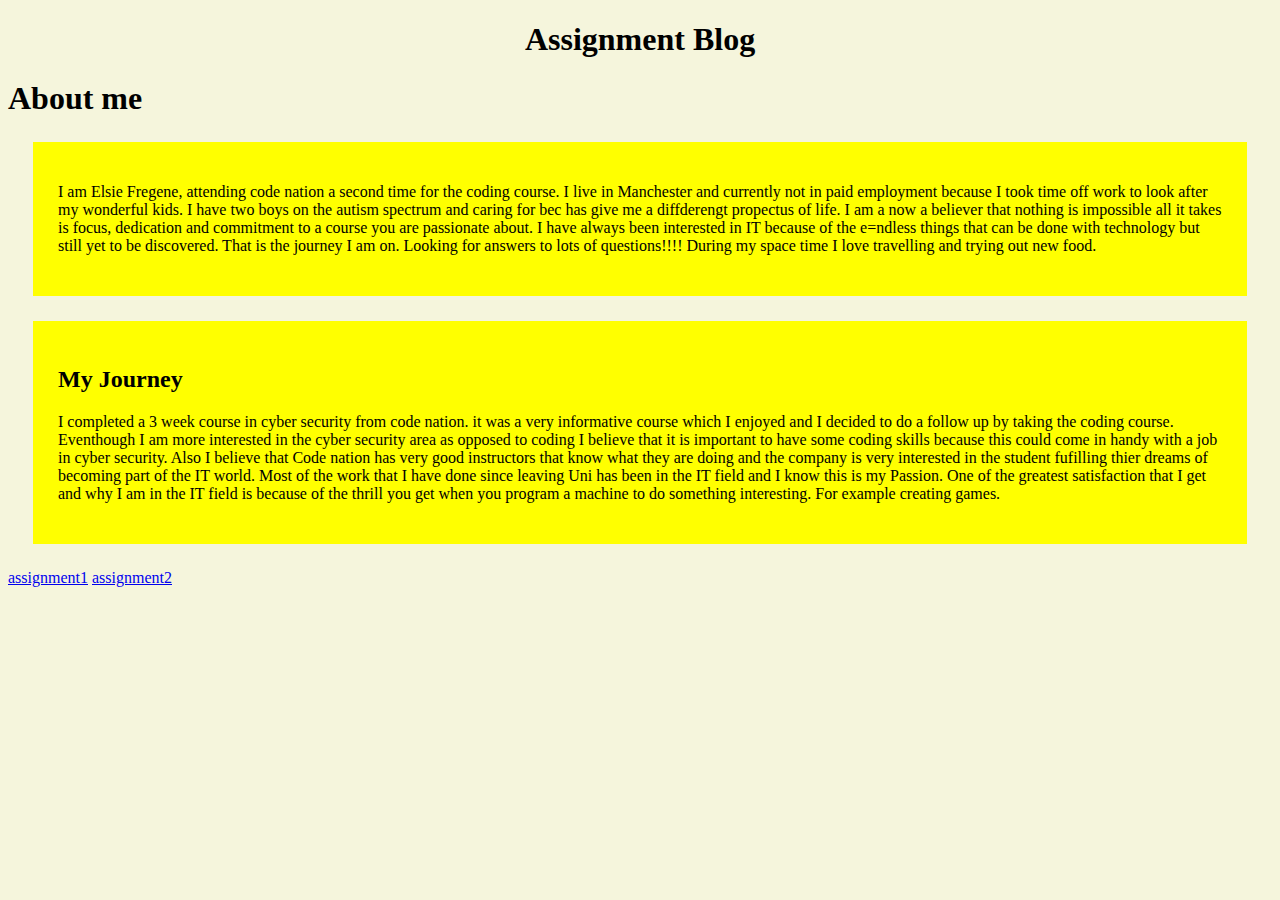
<file: index.html>
<!DOCTYPE html>
<html lang="en">
<head>
    <meta charset="UTF-8">
    <link rel="stylesheet" type="text/css" href="main.css"> 
    <title>Assignment Blog</title>

</head>
<body>
 <div   class="container">
        <h1 align="center">Assignment Blog</h1>
       
     <h1>About me </h1>
    <div class="wrapper" id="partone">
     <p> 
         I am Elsie Fregene, attending code nation a second time for the coding course.
         I live in Manchester and currently not in paid employment because I took time off work to 
         look after my wonderful kids. I have two boys on the autism spectrum and caring for bec has 
         give me a diffderengt propectus of life. I am a now a believer that nothing is impossible all it takes 
         is focus, dedication and commitment to a course you are passionate about.
         I have always been interested in IT because of the e=ndless things that can be done with technology but still yet to be discovered.
         That is the journey I am on. Looking for answers to lots of questions!!!! During my space time I love travelling and trying out new food.        
     </p>
     </div>
     <div class="wrapper">
            <h2>My Journey</h2>
            <p>  
                I completed a 3 week course in cyber security from code nation. 
                it was a very informative course which I enjoyed and I decided to do
                a follow up by taking the coding course. Eventhough I am more interested 
                in the cyber security area as opposed to coding I believe that it is important 
                to have some coding skills because this could come in handy with a job in cyber security. 
                Also I believe that Code nation has very good instructors that know what they are doing and the company is very 
                interested in the student fufilling thier dreams of becoming part of the IT world. 
                Most of the work that I have done since leaving Uni has been in the IT field and I know this is my Passion.
                One of the greatest satisfaction that I get and why I am in the IT field is because of the thrill you get when you 
                program a machine to do something interesting. For example creating games. 
           </p>
     </div>      
    </div>
     <a href="assign1.html"> assignment1</a>
     <a href="assign2.html"> assignment2</a>



</div>
</body>
</html>
</file>
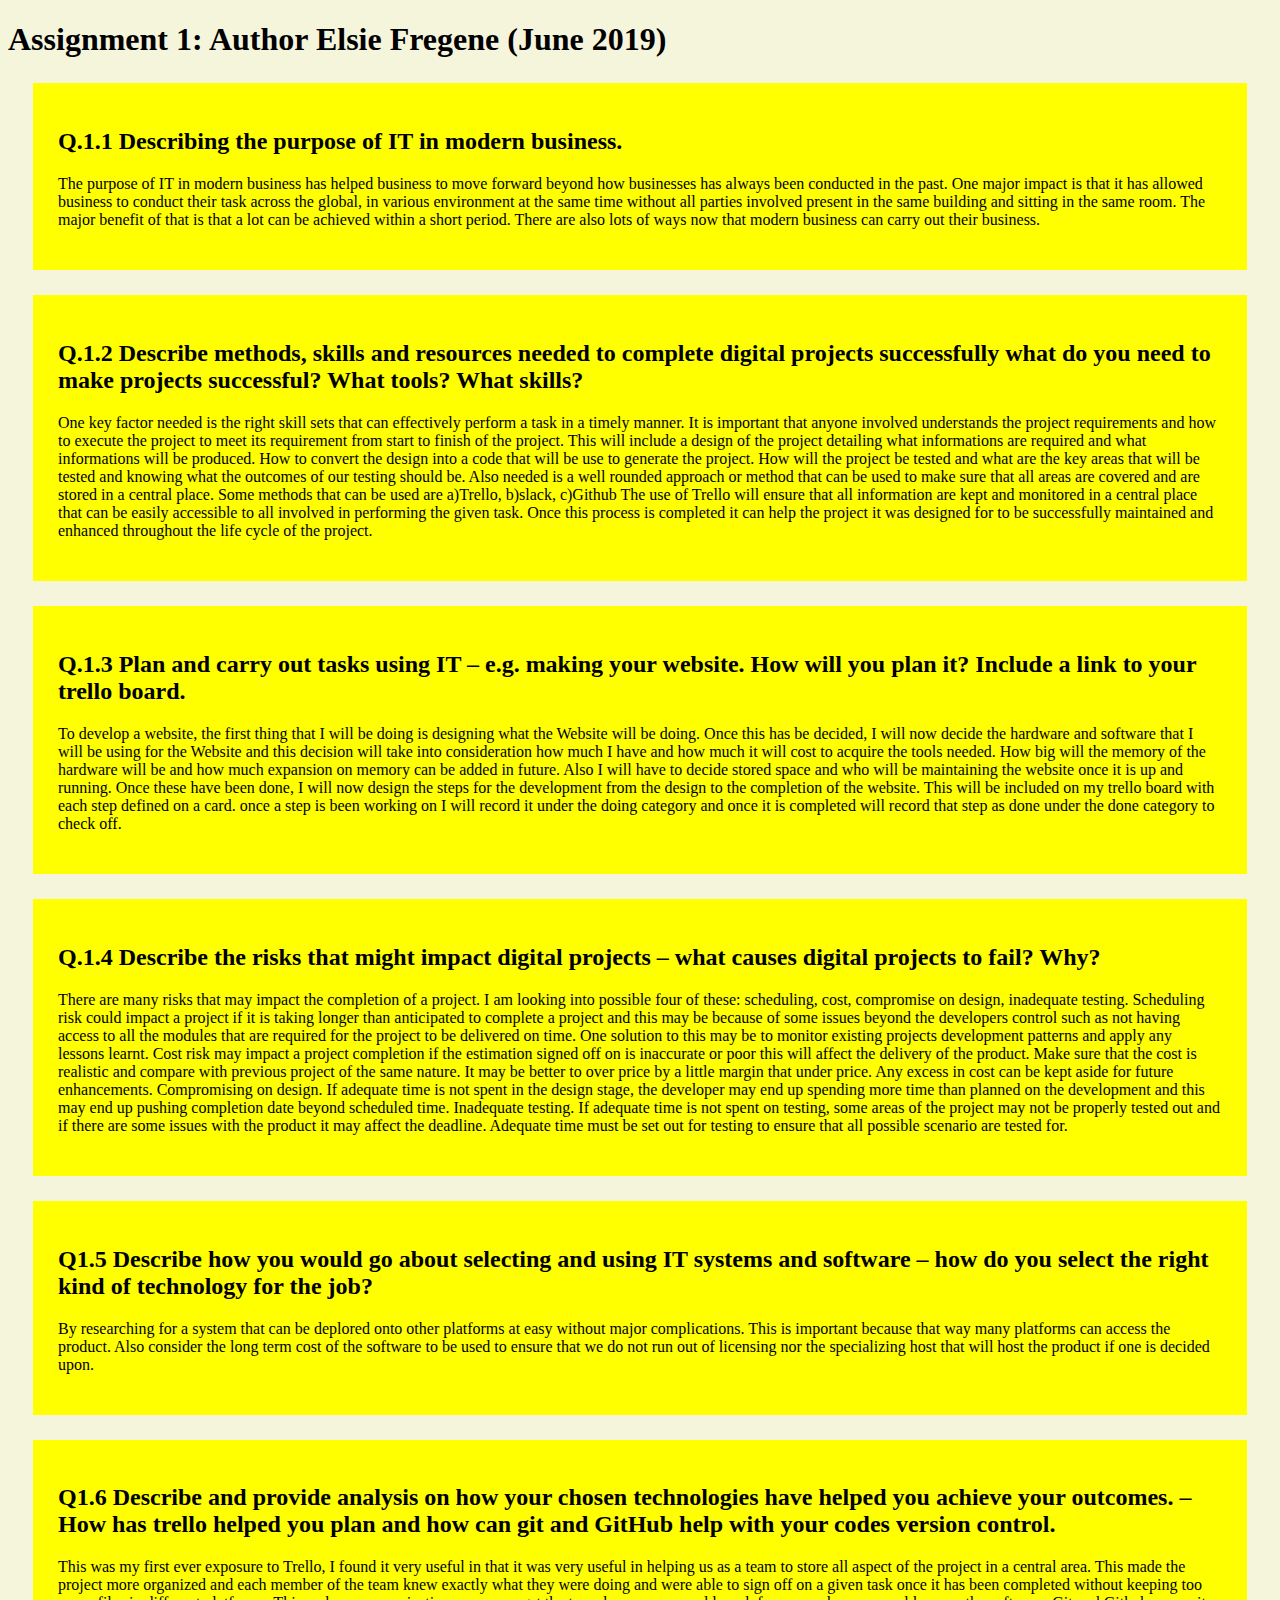
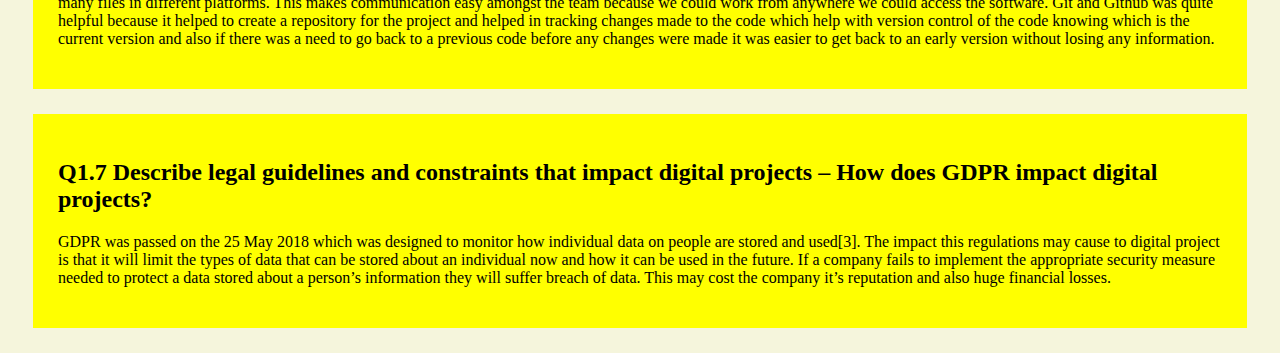
<file: assign1.html>
<!DOCTYPE html>
<html lang="en">
<head>
    <meta charset="UTF-8">
    <link rel="stylesheet" type="text/css" href="main.css">
    <title>Assignment1 June 2019</title>
</head>
<body>
    <div class="container">
            <h1> Assignment 1: Author Elsie Fregene (June 2019)</h1>
        <div class="wrapper" id="partone">
            <h2>Q.1.1 Describing the purpose of IT in modern business.</h2>
            <p>
                The purpose of IT in modern business has helped business to move forward beyond how businesses has always
                been conducted in the past. One major impact is that it has allowed business to conduct their task across the global, 
                in various environment at the same time without all parties involved present in the same building and sitting in the same room. 
                The major benefit of that is that a lot can be achieved within a short period. 
                There are also lots of ways now that modern business can carry out their business.
            </p>
        </div>
        <div class="wrapper">
            <h2>Q.1.2 Describe methods, skills and resources needed to complete digital projects successfully 
                what do you need to make projects successful? What tools? What skills?</h2>
            <p> One key factor needed is the right skill sets that can effectively perform a task in a timely manner. 
               It is important that anyone involved understands the project requirements and how to execute the project to meet its requirement from start to finish of the project. 
               This will include a design of the project detailing what informations are required and what informations will be produced.
               How to convert the design into a code that will be use to generate the project. 
               How will the project be tested and what are the key areas that will be tested and knowing what the outcomes of our testing should be.
               Also needed is a well rounded approach or method that can be used to make sure that all areas are covered and are stored in a central place. 
               Some methods that can be used are a)Trello, b)slack, c)Github 
               The use of Trello will ensure that all information are kept and monitored in a central place that can be easily accessible to all involved in performing the given task. 
               Once this process is completed it can help the project it was designed for to be successfully maintained and enhanced throughout the life cycle of the project.           
            </p>
        </div>
        <div class="wrapper">
            <h2> Q.1.3 Plan and carry out tasks using IT – e.g. making your website. 
                        How will you plan it? Include a link to your trello board.</h2>
             <p>To develop a website, the first thing that I will be doing is designing what the Website will be doing. Once this has be decided, 
                    I will now decide the hardware and software that I will be using for the Website and this decision will take into consideration how much I have and how much it will cost to acquire the tools needed. 
                    How big will the memory of the hardware will be and how much expansion on memory can be added in future. 
                    Also I will have to decide stored space and who will be maintaining the website once it is up and running. Once these have been done, 
                    I will now design the steps for the development from the design to the completion of the website. 
                    This will be included on my trello board with each step defined on a card.
                    once a step is been working on I will record it under the doing category and once it is completed will record that step as done under the done category to check off.
            </p>     
        </div>
        <div class="wrapper">
            <h2>Q.1.4 Describe the risks that might impact digital projects – 
                what causes digital projects to fail? Why?</h2>  
            <p>There are many risks that may impact the completion of a project. I am looking into possible four of these: scheduling, cost, compromise on design, inadequate testing.
               Scheduling risk could impact a project if it is taking longer than anticipated to complete a project and this may be because of some issues beyond the developers control such as not having access to all the modules that are required for the project to be delivered on time.
               One solution to this may be to monitor existing projects development patterns and apply any lessons learnt.
               Cost risk may impact a project completion if the estimation signed off on is inaccurate or poor this will affect the delivery of the product.
               Make sure that the cost is realistic and compare with previous project of the same nature. It may be better to over price by a little margin that under price. Any excess in cost can be kept aside for future enhancements.
               Compromising on design. If adequate time is not spent in the design stage, the developer may end up spending more time than planned on the development and this may end up pushing completion date beyond scheduled time.
               Inadequate testing. If adequate time is not spent on testing, some areas of the project may not be properly tested out and if there are some issues with the product it may affect the deadline. Adequate time must be set out for testing to ensure that all possible scenario are tested for.
            </p> 
        </div>
        <div class="wrapper">
            <h2>Q1.5 Describe how you would go about selecting and using IT systems and software – 
                how do you select the right kind of technology for the job?</h2>
            <p>By researching for a system that can be deplored onto other platforms at easy without major complications. 
                This is important because that way many platforms can access the product. 
                Also consider the long term cost of the software to be used to ensure that we do not run out of licensing nor the specializing host that will host the product if one is decided upon.
            </p>
        </div>
        <div class="wrapper">
            <h2>Q1.6 Describe and provide analysis on how your chosen technologies have helped you achieve your outcomes. – 
                 How has trello helped you plan and how can git and GitHub help with your codes version control.</h2>
            <p> This was my first ever exposure to Trello, I found it very useful in that it was very useful in helping us as a team to store all aspect of the project in a central area. 
                This made the project more organized and each member of the team knew exactly what they were doing and were able to sign off on a given task once it has been completed without keeping too many files in different platforms. 
                This makes communication easy amongst the team because we could work from anywhere we could access the software.
                Git and Github was quite helpful because it helped to create a repository for the project and helped in tracking changes made to the code which help with version control of the code knowing which is the current version and also if there was a need to go back to a previous code before any changes were made it was easier to get back to an early version without losing any information.
            </p>
        </div>
        <div class="wrapper">
            <h2>Q1.7 Describe legal guidelines and constraints that impact digital projects – 
                How does GDPR impact digital projects? </h2> 
            <p>GDPR was passed on the 25 May 2018 which was designed to monitor how individual data on people are stored and used[3].
                The impact this regulations may cause to digital project is that it will limit the types of data that can be stored about an individual now and how it can be used in the future. 
                If a company fails to implement the appropriate security measure needed to protect a data stored about a person’s information they will suffer breach of data. 
                This may cost the company it’s reputation and also huge financial losses.
            </p>    
        </div>
    </div>     
</body>
</html>
</file>
<file: main.css>
body{
    background-color: beige
}


.wrapper{
    background-color: yellow;
    margin: 25px;
    padding: 25px;
}
</file>
